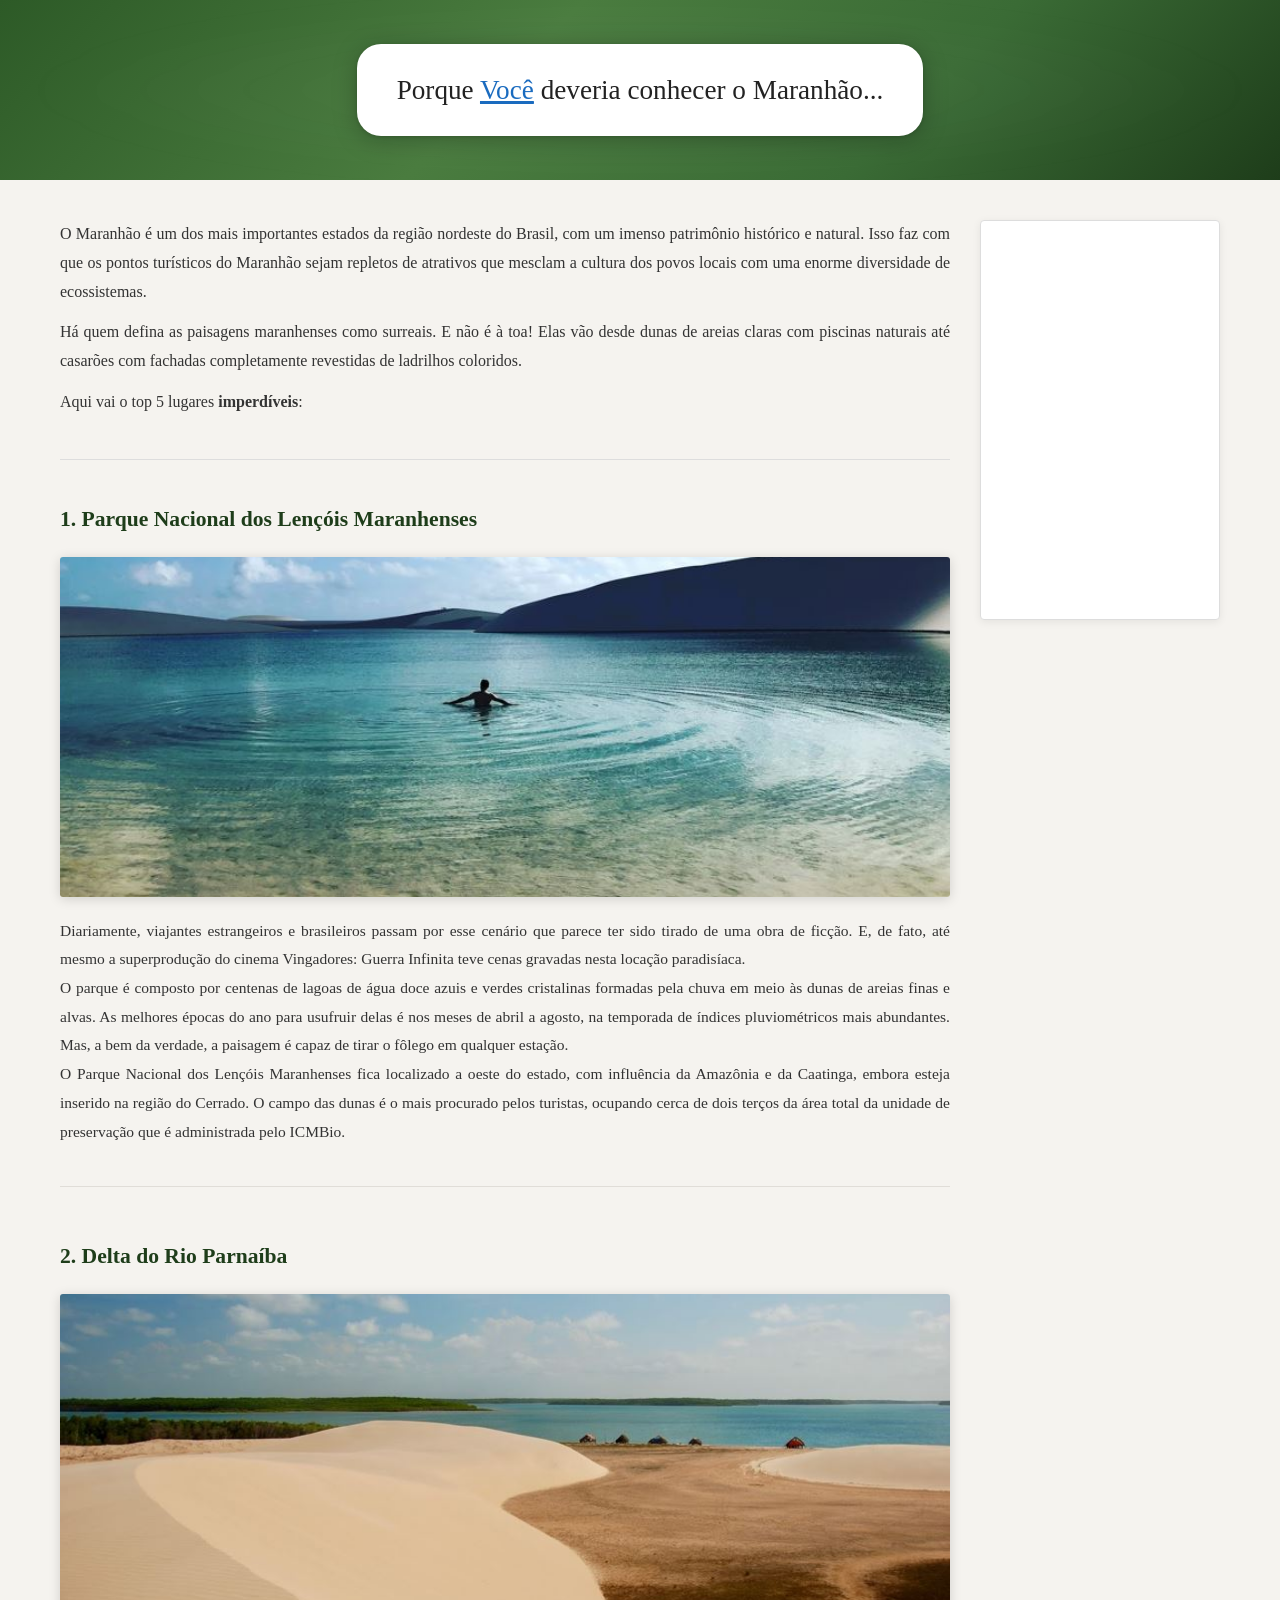
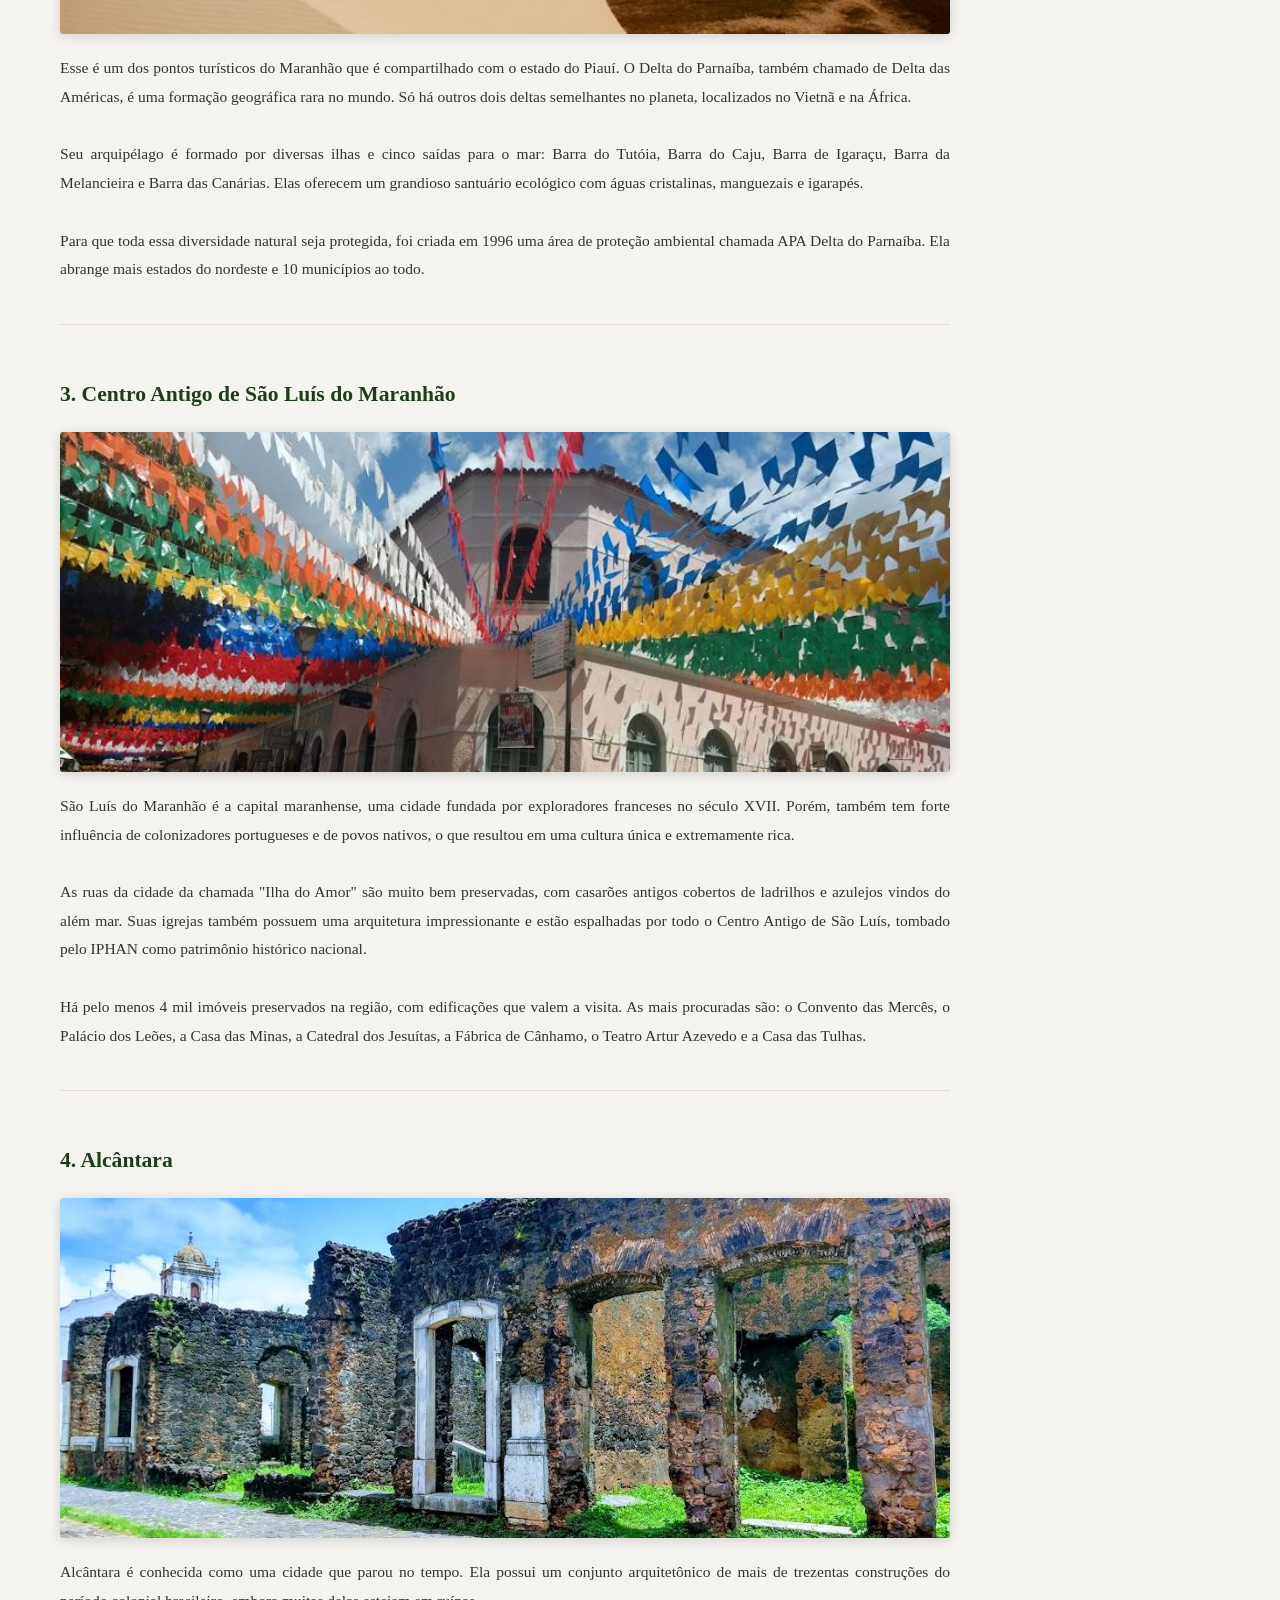
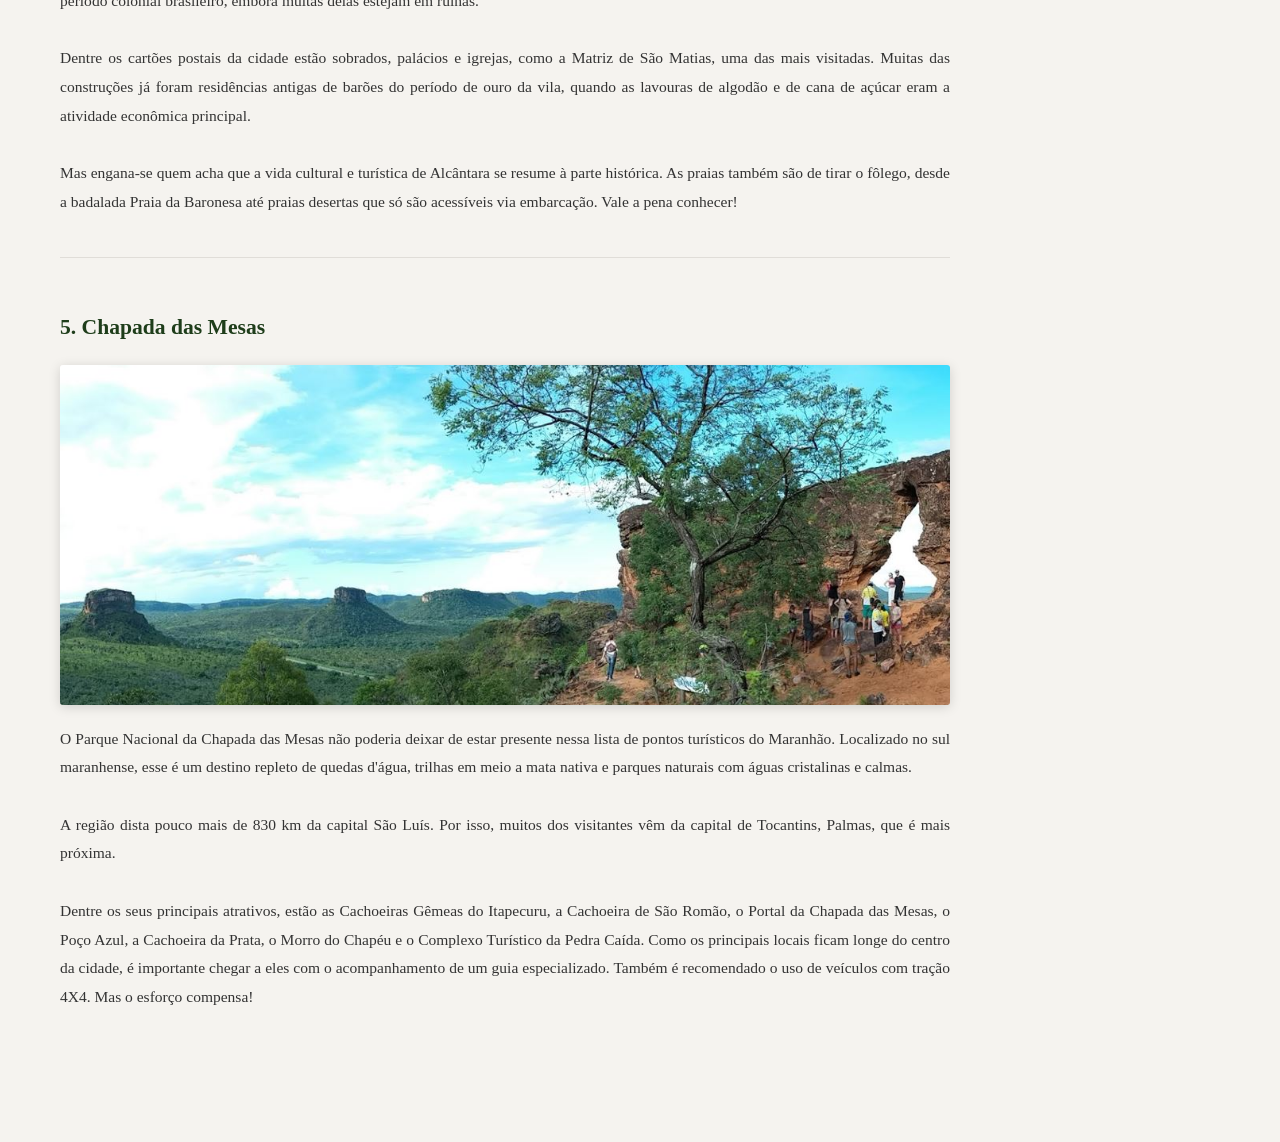
<file: Estudos/web/index.html>
<!DOCTYPE html>
<html lang="pt-BR">

<head>
    <meta charset="UTF-8">
    <meta name="viewport" content="width=device-width, initial-scale=1.0">
    <title>Turismo no Maranhão</title>
    <link rel="stylesheet" href="css/estilo.css">
</head>

<body>

    
    <div class="hero">
        <div class="titulo-box">
            <h1 class="titulo">
                Porque <a href="https://www.google.com/search?sxsrf=ANbL-n5P3gL3h6MxJipiuV1rckQq_IdYEQ:1773153892949&udm=2&q=voc%C3%AA" target="_blank"><u>Você</u></a> deveria conhecer o Maranhão...
            </h1>
        </div>
    </div>

    
    <div class="layout">

        
        <main class="conteudo">

            
            <div class="intro">
                <p>
                    O Maranhão é um dos mais importantes estados da região nordeste do Brasil, com um imenso patrimônio
                    histórico e natural. Isso faz com que os pontos turísticos do Maranhão sejam repletos de atrativos
                    que mesclam a cultura dos povos locais com uma enorme diversidade de ecossistemas.
                </p>
                <p>
                    Há quem defina as paisagens maranhenses como surreais. E não é à toa! Elas vão desde dunas de areias
                    claras com piscinas naturais até casarões com fachadas completamente revestidas de ladrilhos coloridos.
                </p>
                <p class="subtitulo-lista">Aqui vai o top 5 lugares <strong>imperdíveis</strong>:</p>
            </div>

            
            <div class="atracao">
                <h2>1. Parque Nacional dos Lençóis Maranhenses</h2>
                <img src="imagens/site turismo/1.jpg" alt="Lençóis Maranhenses">
                <p>
                    Diariamente, viajantes estrangeiros e brasileiros passam por esse cenário que parece ter sido tirado
                    de uma obra de ficção. E, de fato, até mesmo a superprodução do cinema Vingadores: Guerra Infinita
                    teve cenas gravadas nesta locação paradisíaca.
                </p>
                <p>
                    O parque é composto por centenas de lagoas de água doce azuis e verdes cristalinas formadas pela chuva
                    em meio às dunas de areias finas e alvas. As melhores épocas do ano para usufruir delas é nos meses
                    de abril a agosto, na temporada de índices pluviométricos mais abundantes. Mas, a bem da verdade, a
                    paisagem é capaz de tirar o fôlego em qualquer estação.
                </p>
                <p>
                    O Parque Nacional dos Lençóis Maranhenses fica localizado a oeste do estado, com influência da
                    Amazônia e da Caatinga, embora esteja inserido na região do Cerrado. O campo das dunas é o mais
                    procurado pelos turistas, ocupando cerca de dois terços da área total da unidade de preservação
                    que é administrada pelo ICMBio.
                </p>
            </div>

            
            <div class="atracao">
                <h2>2. Delta do Rio Parnaíba</h2>
                <img src="imagens/site turismo/deltaduparnaiba.jpg" alt="Delta do Parnaíba">
                <p>
                    Esse é um dos pontos turísticos do Maranhão que é compartilhado com o estado do Piauí. O Delta do
                    Parnaíba, também chamado de Delta das Américas, é uma formação geográfica rara no mundo. Só há outros
                    dois deltas semelhantes no planeta, localizados no Vietnã e na África. 
                </p> <br>
                <p>
                    Seu arquipélago é formado por diversas ilhas e cinco saídas para o mar: Barra do Tutóia, Barra do
                    Caju, Barra de Igaraçu, Barra da Melancieira e Barra das Canárias. Elas oferecem um grandioso
                    santuário ecológico com águas cristalinas, manguezais e igarapés.
                </p> <br>
                <p>
                    Para que toda essa diversidade natural seja protegida, foi criada em 1996 uma área de proteção
                    ambiental chamada APA Delta do Parnaíba. Ela abrange mais estados do nordeste e 10 municípios ao todo.
                </p>
            </div>

            
            <div class="atracao">
                <h2>3. Centro Antigo de São Luís do Maranhão</h2>
                <img src="imagens/site turismo/03.jpg" alt="Centro Antigo de São Luís">
                <p>
                    São Luís do Maranhão é a capital maranhense, uma cidade fundada por exploradores franceses no século
                    XVII. Porém, também tem forte influência de colonizadores portugueses e de povos nativos, o que
                    resultou em uma cultura única e extremamente rica.
                </p> <br>
                <p>
                    As ruas da cidade da chamada "Ilha do Amor" são muito bem preservadas, com casarões antigos cobertos
                    de ladrilhos e azulejos vindos do além mar. Suas igrejas também possuem uma arquitetura impressionante
                    e estão espalhadas por todo o Centro Antigo de São Luís, tombado pelo IPHAN como patrimônio histórico
                    nacional.
                </p> <br>
                <p>
                    Há pelo menos 4 mil imóveis preservados na região, com edificações que valem a visita. As mais
                    procuradas são: o Convento das Mercês, o Palácio dos Leões, a Casa das Minas, a Catedral dos
                    Jesuítas, a Fábrica de Cânhamo, o Teatro Artur Azevedo e a Casa das Tulhas.
                </p>
            </div>

            
            <div class="atracao">
                <h2>4. Alcântara</h2>
                <img src="imagens/site turismo/04.jpg" alt="Alcântara">
                <p>
                    Alcântara é conhecida como uma cidade que parou no tempo. Ela possui um conjunto arquitetônico de
                    mais de trezentas construções do período colonial brasileiro, embora muitas delas estejam em ruínas.
                </p> <br>
                <p>
                    Dentre os cartões postais da cidade estão sobrados, palácios e igrejas, como a Matriz de São Matias,
                    uma das mais visitadas. Muitas das construções já foram residências antigas de barões do período de
                    ouro da vila, quando as lavouras de algodão e de cana de açúcar eram a atividade econômica principal.
                </p> <br>
                <p>
                    Mas engana-se quem acha que a vida cultural e turística de Alcântara se resume à parte histórica.
                    As praias também são de tirar o fôlego, desde a badalada Praia da Baronesa até praias desertas que
                    só são acessíveis via embarcação. Vale a pena conhecer!
                </p>
            </div>

            
            <div class="atracao">
                <h2>5. Chapada das Mesas</h2>
                <img src="imagens/site turismo/chapadadasmesas.jpg" alt="Chapada das Mesas">
                <p>
                    O Parque Nacional da Chapada das Mesas não poderia deixar de estar presente nessa lista de pontos
                    turísticos do Maranhão. Localizado no sul maranhense, esse é um destino repleto de quedas d'água,
                    trilhas em meio a mata nativa e parques naturais com águas cristalinas e calmas.
                </p> <br>
                <p>
                    A região dista pouco mais de 830 km da capital São Luís. Por isso, muitos dos visitantes vêm da
                    capital de Tocantins, Palmas, que é mais próxima.
                </p> <br>
                <p>
                    Dentre os seus principais atrativos, estão as Cachoeiras Gêmeas do Itapecuru, a Cachoeira de São
                    Romão, o Portal da Chapada das Mesas, o Poço Azul, a Cachoeira da Prata, o Morro do Chapéu e o
                    Complexo Turístico da Pedra Caída. Como os principais locais ficam longe do centro da cidade, é
                    importante chegar a eles com o acompanhamento de um guia especializado. Também é recomendado o uso
                    de veículos com tração 4X4. Mas o esforço compensa!
                </p>
            </div>

        </main>

        
        <aside class="sidebar">
            <div class="sidebar-box">
                
            </div>
        </aside>

    </div>

</body>
</html>
</file>
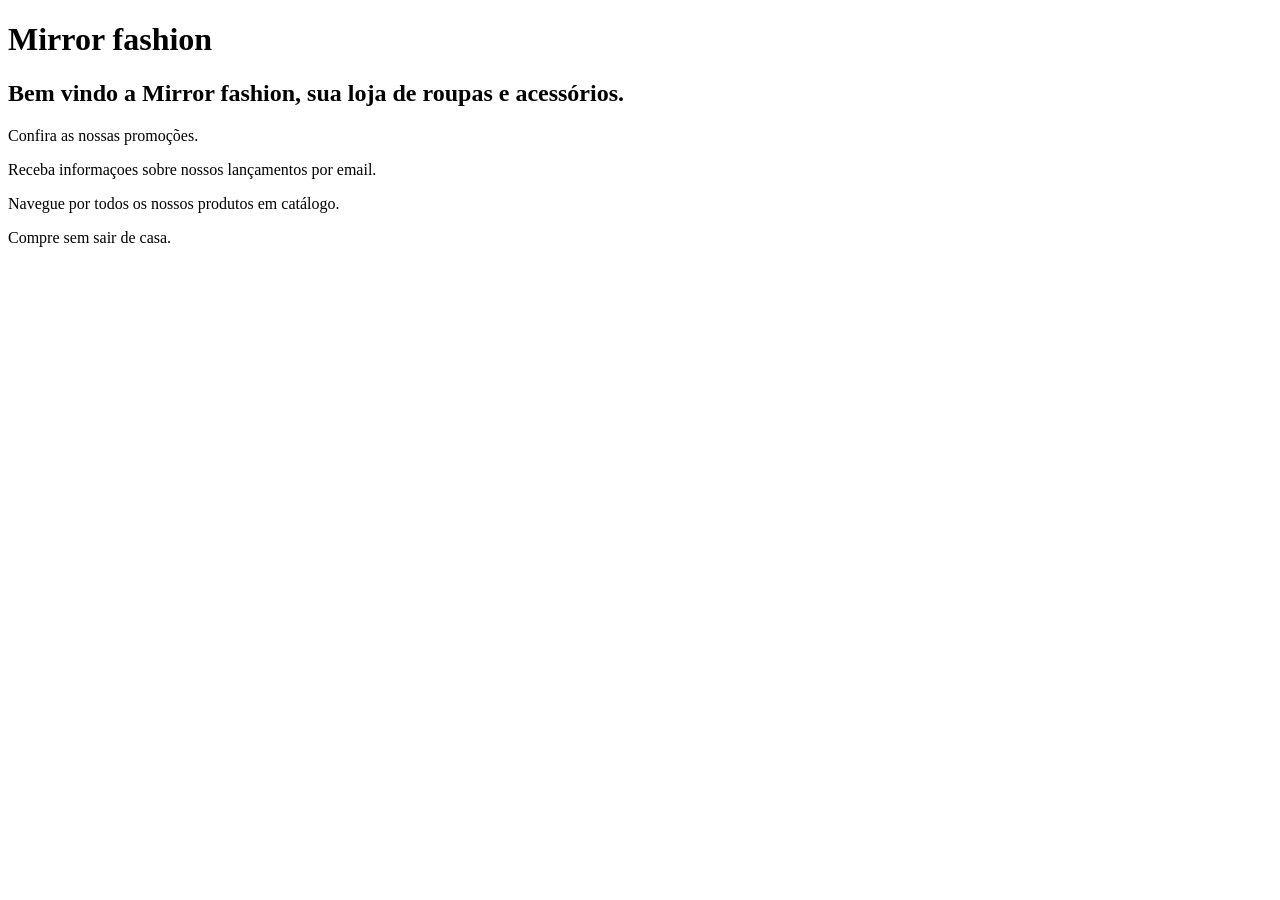
<file: Estudos/web/loja.htm>
<!DOCTYPE html>
<html lang="en">
<head>
    <meta charset="UTF-8">
    <meta name="viewport" content="width=device-width, initial-scale=1.0">
    <title>Document</title>
</head>
<body>
    <h1> Mirror fashion</h1>
    <h2>Bem vindo a Mirror fashion, sua loja de roupas e acessórios. </h2>
    <p>Confira as nossas promoções.</p>
    <p>Receba informaçoes sobre nossos lançamentos por email.</p>
    <p>Navegue por todos os nossos produtos em catálogo.</p>
    <p>Compre sem sair de casa.</p>
</body>
</html>
</file>
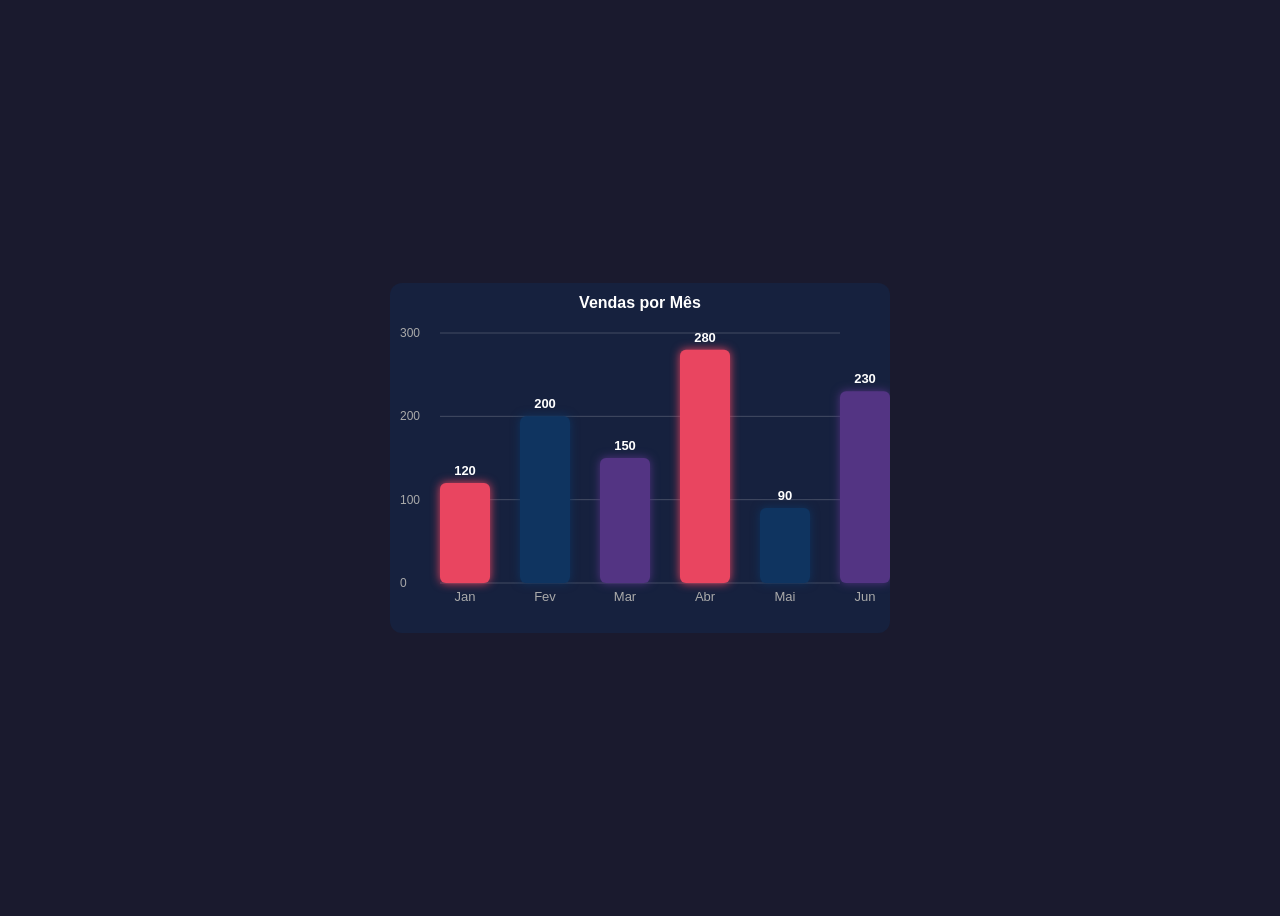
<file: Estudos/web/snrz/página.html>
<!DOCTYPE html>
<html lang="pt-BR">

<head>
    <meta charset="UTF-8">
    <title>Canvas - Gráfico de Barras</title>
    <style>
        body {
            display: flex;
            justify-content: center;
            align-items: center;
            height: 100vh;
            background: #1a1a2e;
        }

        canvas {
            border-radius: 12px;
            background: #16213e;
        }
    </style>
</head>

<body>

    <canvas id="grafico" width="500" height="350"></canvas>

    <script>
        const canvas = document.getElementById("grafico");
        const ctx = canvas.getContext("2d");

        const dados = [
            { label: "Jan", valor: 120, cor: "#e94560" },
            { label: "Fev", valor: 200, cor: "#0f3460" },
            { label: "Mar", valor: 150, cor: "#533483" },
            { label: "Abr", valor: 280, cor: "#e94560" },
            { label: "Mai", valor: 90, cor: "#0f3460" },
            { label: "Jun", valor: 230, cor: "#533483" },
        ];

        const padding = 50;
        const maxValor = 300;
        const larguraBarra = 50;
        const espacamento = 30;

        // Eixo Y
        ctx.strokeStyle = "#ffffff33";
        ctx.lineWidth = 1;
        for (let i = 0; i <= 3; i++) {
            const y = padding + (i * (canvas.height - padding * 2) / 3);
            ctx.beginPath();
            ctx.moveTo(padding, y);
            ctx.lineTo(canvas.width - padding, y);
            ctx.stroke();

            ctx.fillStyle = "#aaa";
            ctx.font = "12px Arial";
            ctx.fillText(300 - i * 100, 10, y + 4);
        }

        // Barras
        dados.forEach((d, i) => {
            const x = padding + i * (larguraBarra + espacamento);
            const alturaMaxima = canvas.height - padding * 2;
            const altura = (d.valor / maxValor) * alturaMaxima;
            const y = canvas.height - padding - altura;

            // Sombra
            ctx.shadowColor = d.cor;
            ctx.shadowBlur = 10;

            // Barra
            ctx.fillStyle = d.cor;
            ctx.beginPath();
            ctx.roundRect(x, y, larguraBarra, altura, 6);
            ctx.fill();

            ctx.shadowBlur = 0;

            // Valor em cima
            ctx.fillStyle = "#fff";
            ctx.font = "bold 13px Arial";
            ctx.textAlign = "center";
            ctx.fillText(d.valor, x + larguraBarra / 2, y - 8);

            // Label embaixo
            ctx.fillStyle = "#aaa";
            ctx.font = "13px Arial";
            ctx.fillText(d.label, x + larguraBarra / 2, canvas.height - padding + 18);
        });

        // Título
        ctx.fillStyle = "#ffffff";
        ctx.font = "bold 16px Arial";
        ctx.textAlign = "center";
        ctx.fillText("Vendas por Mês", canvas.width / 2, 25);
    </script>

</body>

</html>
</file>
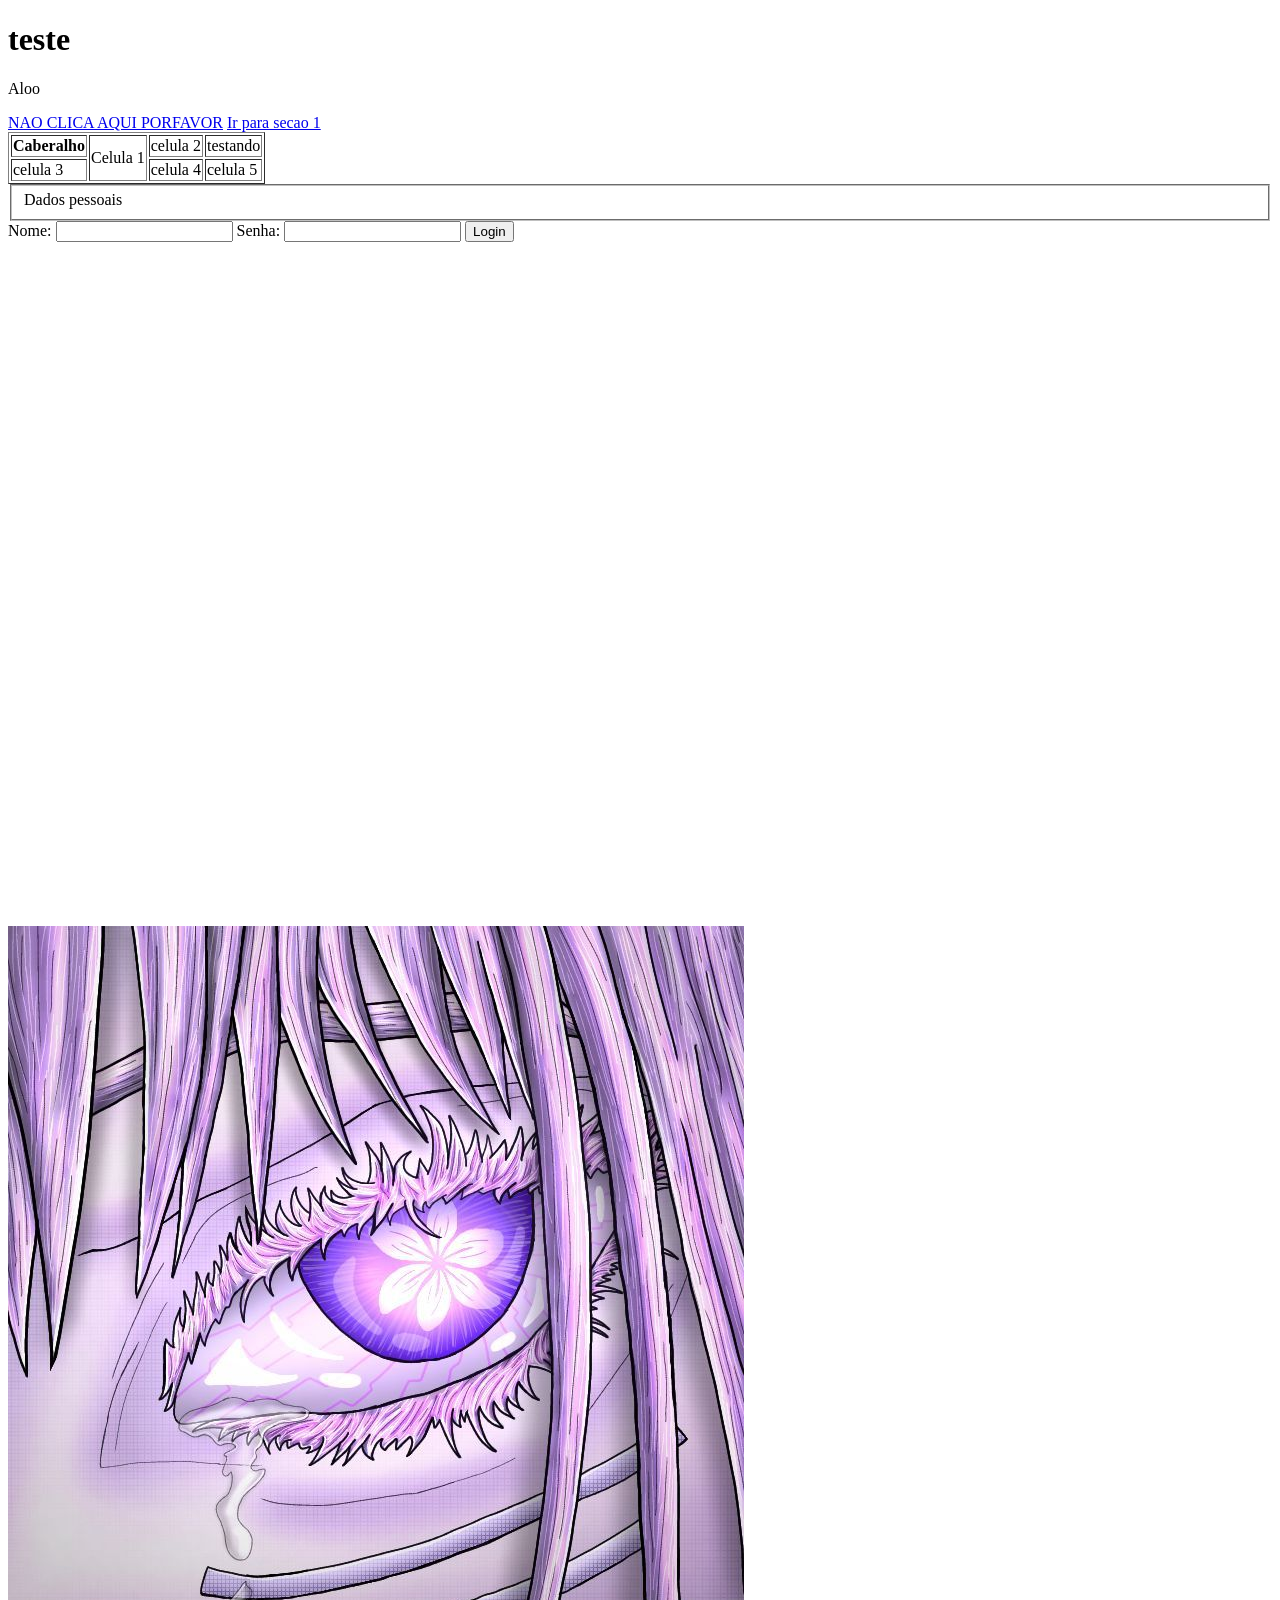
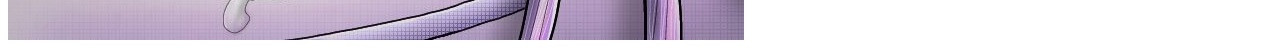
<file: Estudos/web/teste/satisafactorymylove.htm>
<!DOCTYPE html>
<html lang="en">
<head>
    <meta charset="UTF-8">
    <meta name="viewport" content="width=device-width, initial-scale=1.0">
    <title>Document</title>
</head>
<body>
    <h1>teste</h1>
    <p>Aloo</p>
    <a href="alterra.htm">NAO CLICA AQUI PORFAVOR</a>
    <a href="#secao1">Ir para secao 1</a>

    <table border="1">
        <tr>
            <th>Caberalho</th>
            <td rowspan="20" >Celula 1</td>
            <td>celula 2</td>
            <td>testando</td>
        </tr>
        <tr>
            <td>celula 3</td>
            <td>celula 4</td>
            <td>celula 5</td>
        </tr>
    </table>
    <fieldset>Dados pessoais</fieldset>
    <form action="teste.php" method="POST">
        <label>Nome:</label>
        <input type="text" name="nome" required>

        <label>Senha:</label>
        <input type="password" name="senha" required>
        <button type="submit">Login</button>
    </form>
    
    <br><br><br><br><br><br><br><br><br><br><br><br><br><br><br><br><br><br><br><br><br><br><br><br><br><br><br><br><br><br><br><br><br><br><br><br><br><br>

    
    <section id="secao1">
    <img src="HAHAHAHAHAH.jpg" alt="alo">
    </section>
    
    

    </h2>
</body>
</html>
</file>
<file: Estudos/web/css/estilo.css>
/* ===== RESET E BASE ===== */
* {
    margin: 0;
    padding: 0;
    box-sizing: border-box;
}

body {
    font-family: 'Georgia', serif;
    background-color: #f5f3ef;
    color: #2c2c2c;
    line-height: 1.8;
}

.hero {
    width: 100%;
    min-height: 180px;
    background: linear-gradient(135deg, #2d5a27 0%, #4a7c3f 40%, #3a6b35 70%, #1e3d1a 100%);
    display: flex;
    align-items: center;
    justify-content: center;
    padding: 40px 20px;
    position: relative;
    overflow: hidden;
}

.hero::before {
    content: '';
    position: absolute;
    inset: 0;
    background: radial-gradient(ellipse at center, rgba(255,255,255,0.05) 0%, transparent 70%);
    filter: blur(20px);
}

.titulo-box {
    background: white;
    box-shadow: 0 4px 24px rgba(0,0,0,0.25), 0 1px 4px rgba(0,0,0,0.15);
    padding: 22px 40px;
    border-radius: 24px;
    text-align: center;
    position: relative;
    z-index: 1;
    max-width: 820px;
}

.titulo {
    font-size: 1.7rem;
    font-weight: normal;
    color: #222;
    text-decoration: none;
    font-family: 'Georgia', serif;
}

.titulo u {
    text-underline-offset: 3px;
}

.titulo a {
    color: #1a6bbf;
    text-decoration: underline;
    cursor: pointer;
}

.titulo a:hover {
    color: #0d4a8a;
}


.layout {
    display: flex;
    max-width: 1200px;
    margin: 0 auto;
    padding: 40px 20px;
    gap: 30px;
    align-items: flex-start;
}


.conteudo {
    flex: 1;
    min-width: 0;
}


.intro {
    margin-bottom: 40px;
    padding-bottom: 30px;
    border-bottom: 1px solid #ddd;
}

.intro p {
    text-align: justify;
    font-size: 1rem;
    color: #333;
    margin-bottom: 12px;
}

.intro .subtitulo-lista {
    font-size: 1rem;
    color: #333;
    margin-top: 10px;
}


.atracao {
    margin-bottom: 50px;
    padding-bottom: 40px;
    border-bottom: 1px solid #e0ddd8;
}

.atracao:last-child {
    border-bottom: none;
}

.atracao h2 {
    font-size: 1.35rem;
    font-weight: bold;
    color: #1e3d1a;
    margin-bottom: 18px;
    font-family: 'Georgia', serif;
}

.atracao img {
    width: 100%;
    height: 340px;
    object-fit: cover;
    border-radius: 3px;
    display: block;
    margin-bottom: 20px;
    box-shadow: 0 2px 12px rgba(0,0,0,0.15);
}

.atracao p {
    text-align: justify;
    font-size: 0.97rem;
    color: #333;
    line-height: 1.85;
}


.sidebar {
    width: 240px;
    flex-shrink: 0;
    position: sticky;
    top: 30px;
}

.sidebar-box {
    background: white;
    border: 1px solid #ddd;
    border-radius: 4px;
    min-height: 400px;
    box-shadow: 0 2px 8px rgba(0,0,0,0.07);
    padding: 16px;
}
</file>
